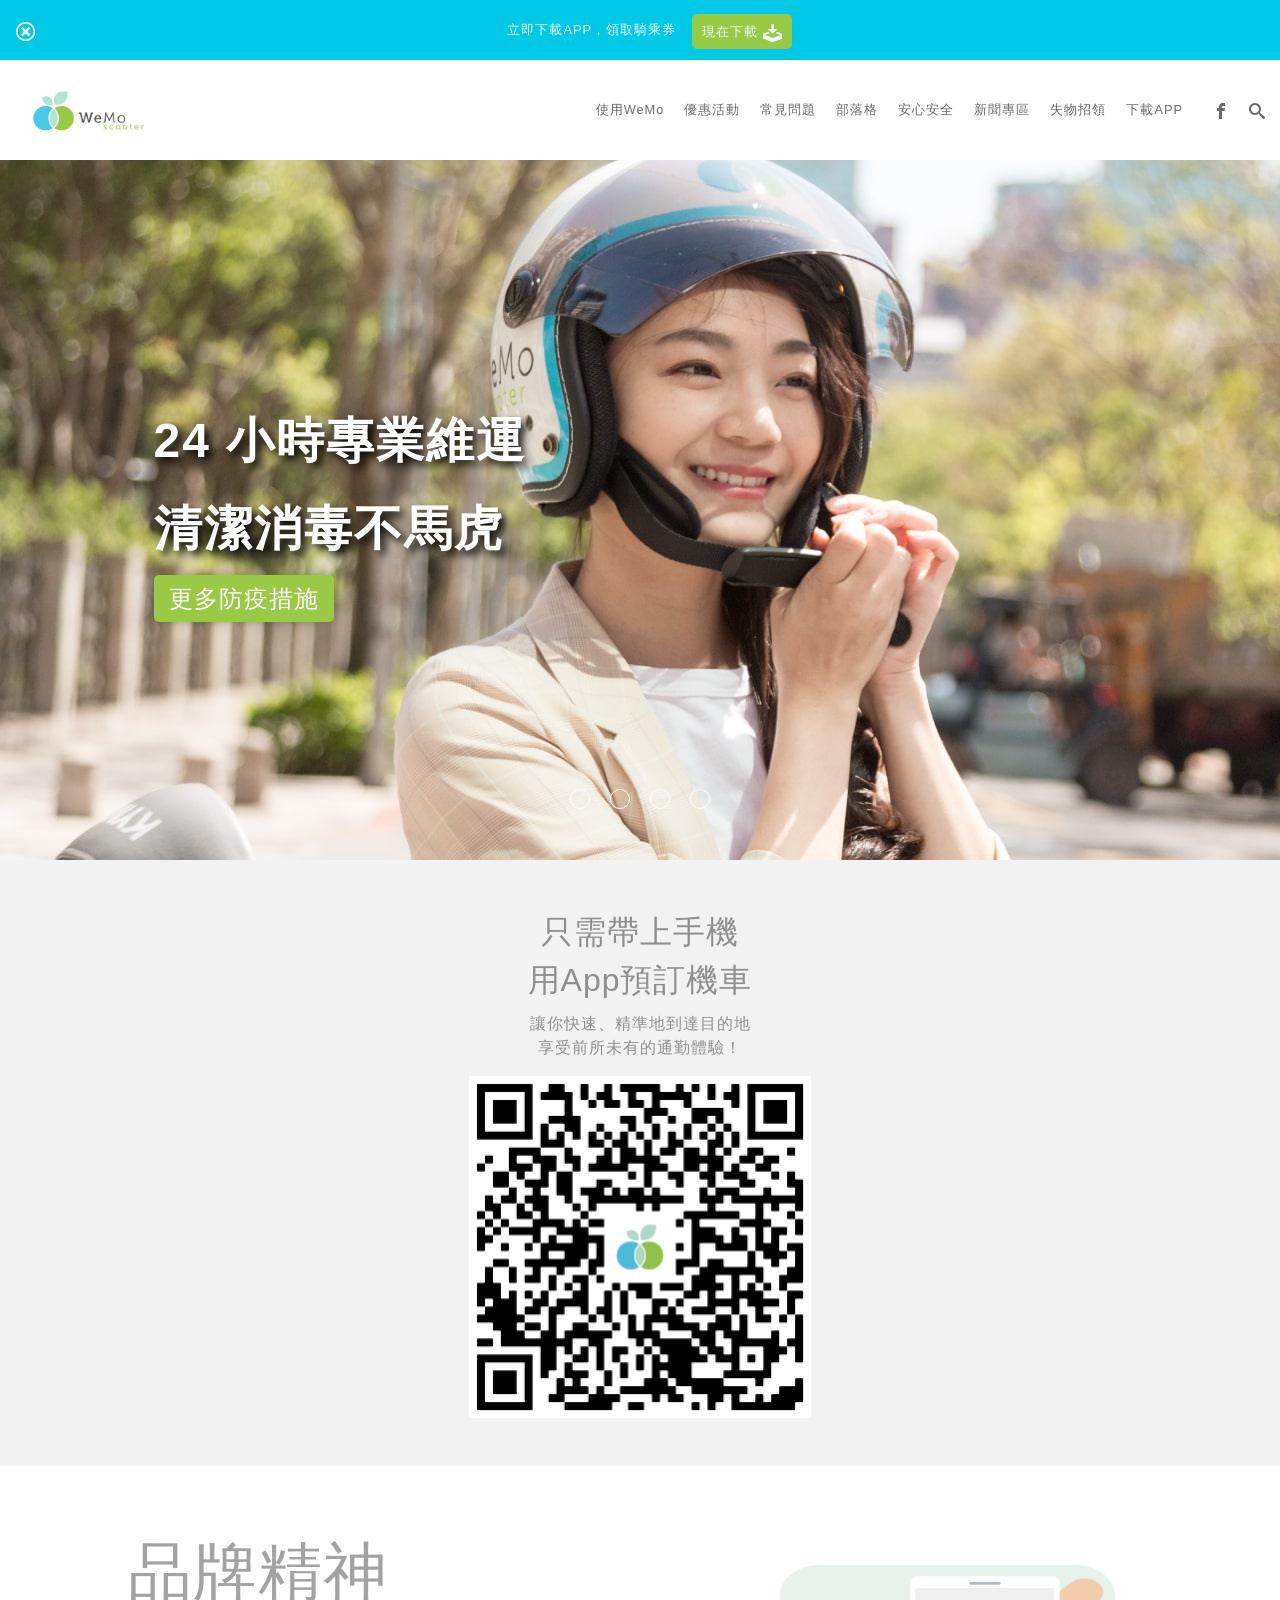
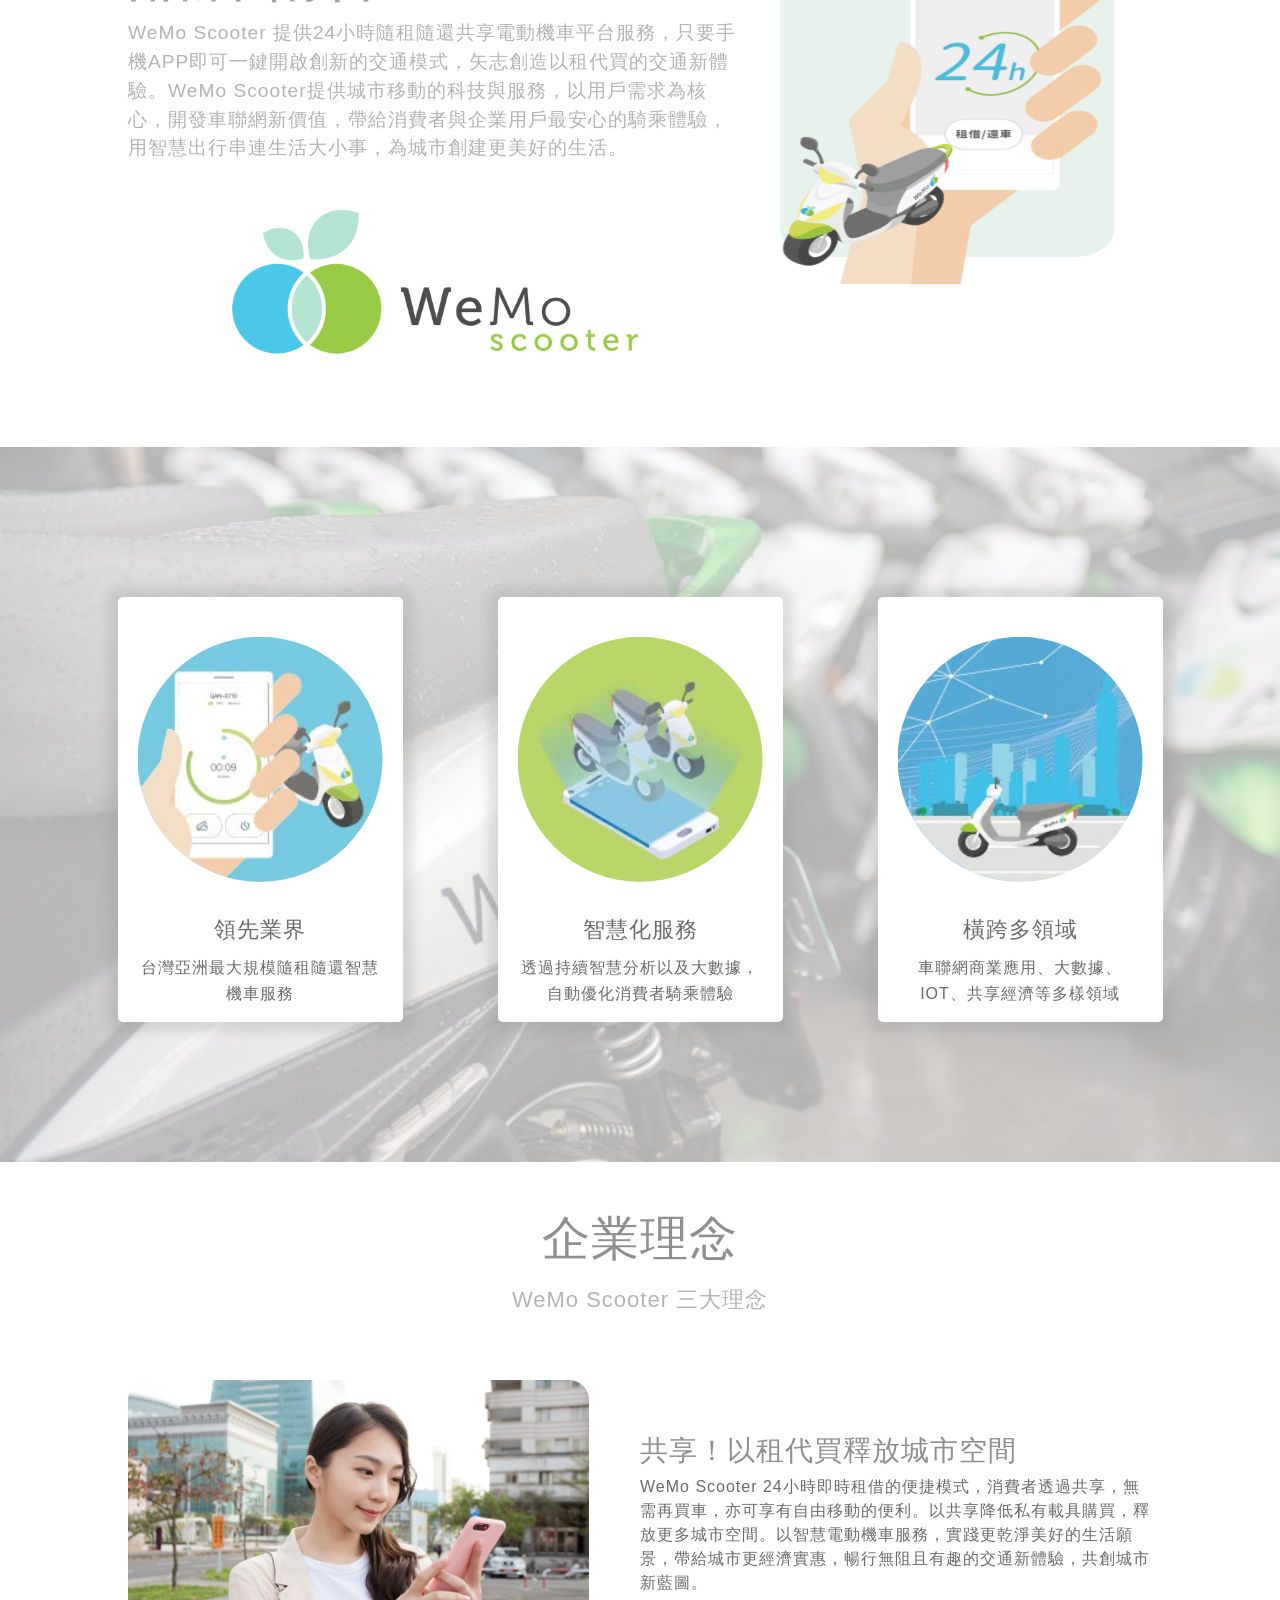
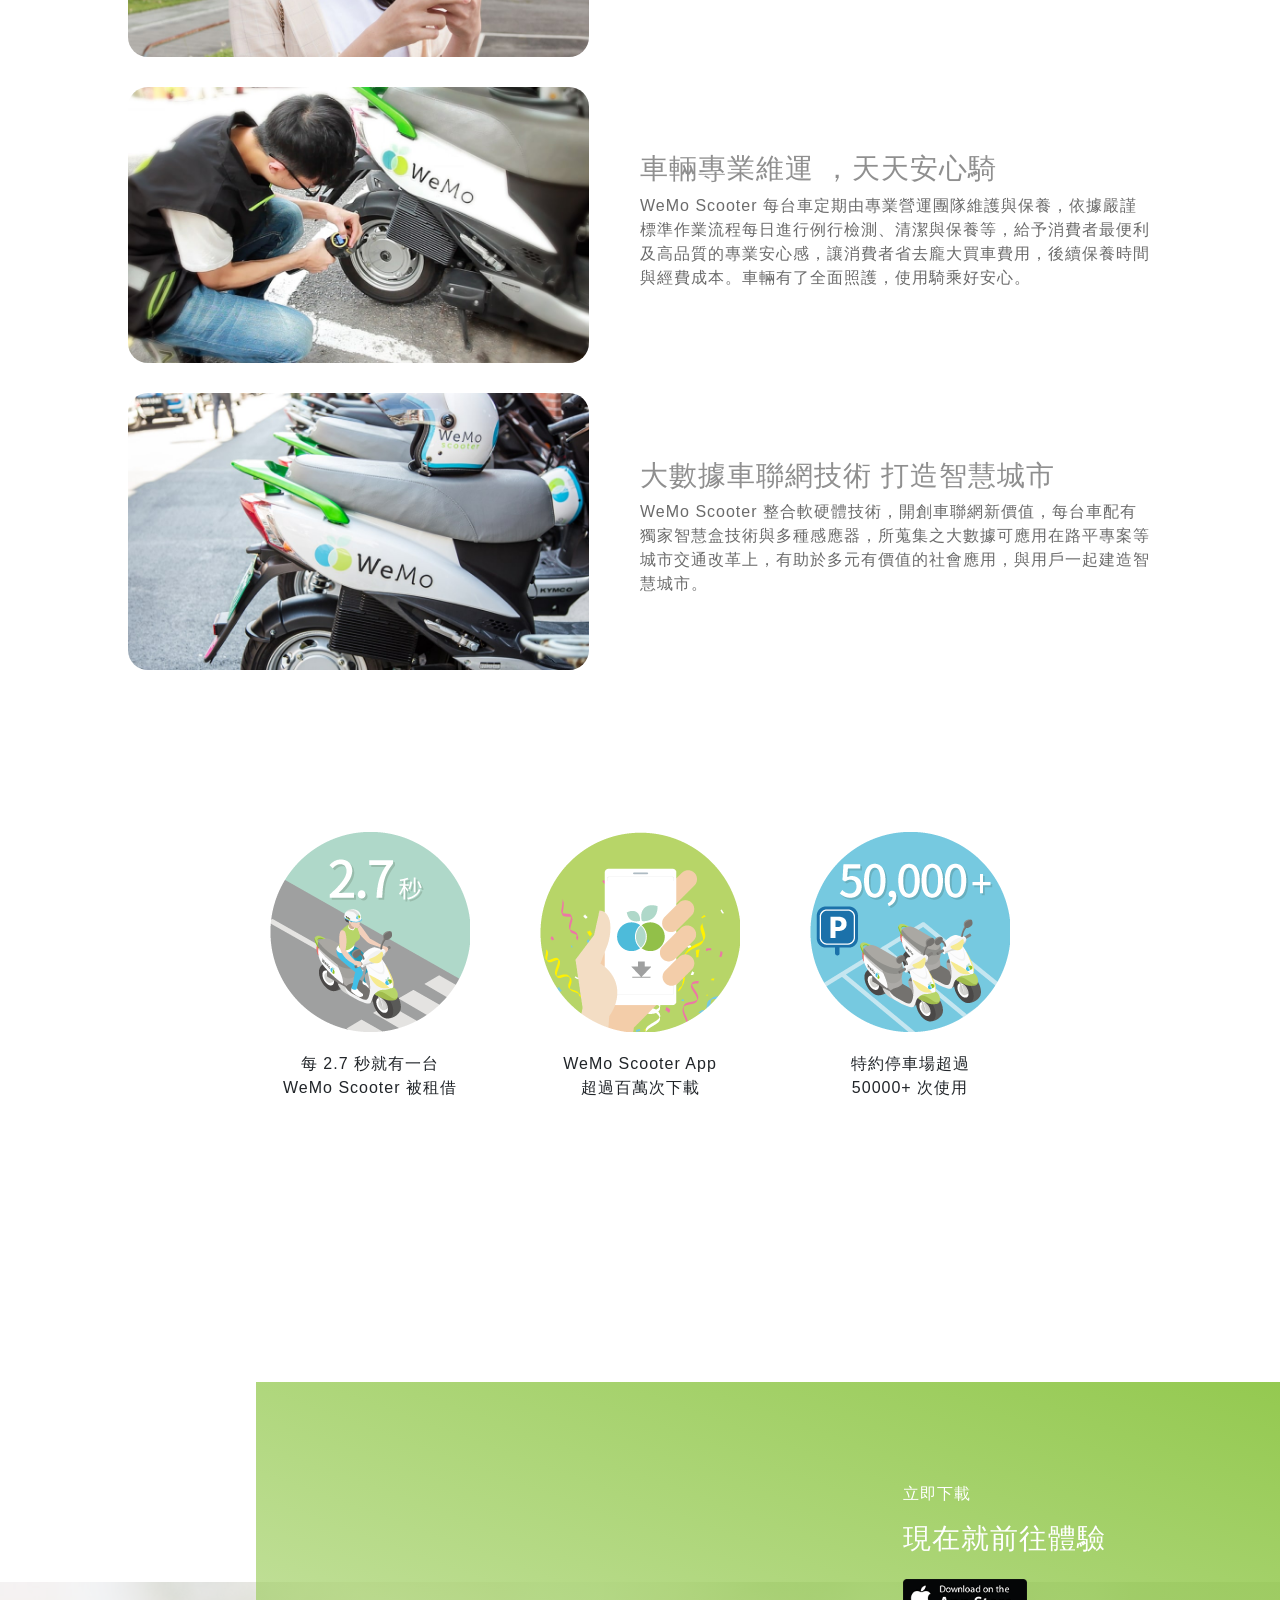
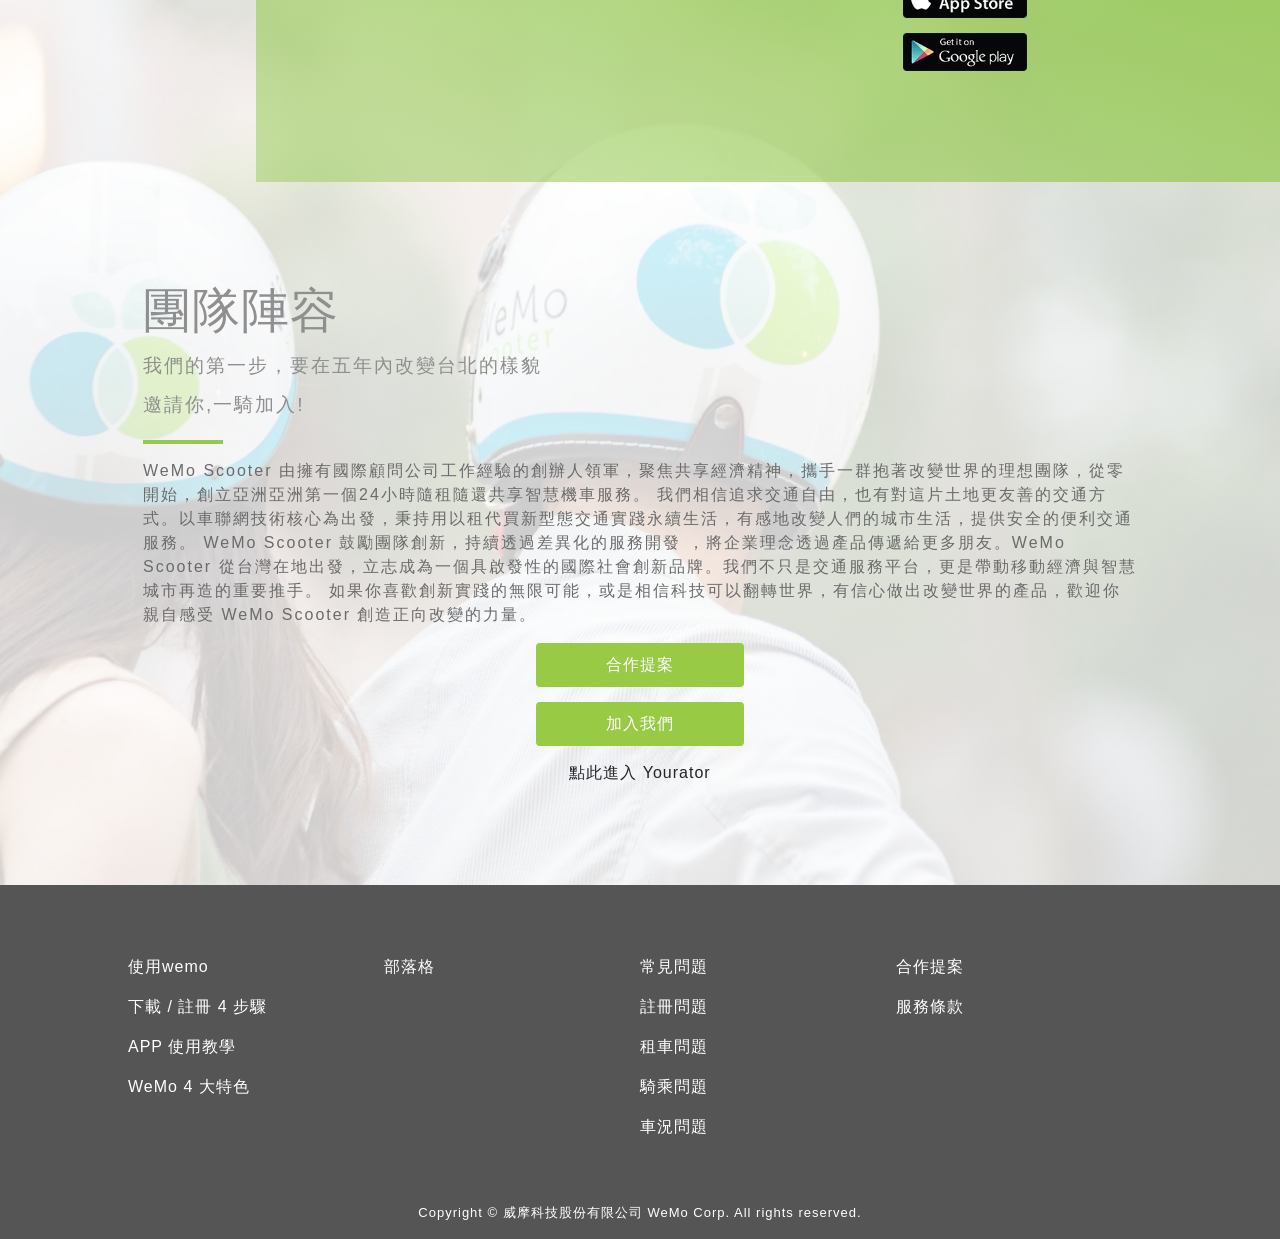
<file: index.html>
<!DOCTYPE html>
<html lang="en">
<head>
    <meta charset="UTF-8">
    <meta http-equiv="X-UA-Compatible" content="IE=edge">
    <meta name="viewport" content="width=device-width, initial-scale=1.0, minimum-scale-1.0, maximum-scale-1.0, user-scalable=no">
    <title>WeMo-demo</title>
    <link rel="stylesheet" href="./bootstrap/css/bootstrap.css">
    <link rel="stylesheet" href="./wemo2-jq.css">
</head>
<body class="position-relative">
    <nav>
        <div class="downloadbar-bg p-3">
            <div class="downloadbar-container">
                <div class="d-row justify-content-between align-items-center">
                    <a href="#">
                        <svg version="1.1" xmlns="http://www.w3.org/2000/svg" width="32" height="32" viewBox="0 0 32 32">
                            <title>cancel-circle</title>
                            <path fill="f0f8ff" d="M16 0c-8.837 0-16 7.163-16 16s7.163 16 16 16 16-7.163 16-16-7.163-16-16-16zM16 29c-7.18 0-13-5.82-13-13s5.82-13 13-13 13 5.82 13 13-5.82 13-13 13z"></path>
                            <path fill="f0f8ff" d="M21 8l-5 5-5-5-3 3 5 5-5 5 3 3 5-5 5 5 3-3-5-5 5-5z"></path>
                            </svg>
                    </a>
                    <div class="coupon justify-content-center align-items-center">
                        <span>立即下載APP，領取騎乘券 </span>
                            <a href="">
                                <span class="rightnow ml-3">
                                    現在下載
                                    <svg version="1.1" xmlns="http://www.w3.org/2000/svg" width="32" height="32" viewBox="0 0 32 32">
                                        <title>download</title>
                                        <path d="M16 18l8-8h-6v-8h-4v8h-6zM23.273 14.727l-2.242 2.242 8.128 3.031-13.158 4.907-13.158-4.907 8.127-3.031-2.242-2.242-8.727 3.273v8l16 6 16-6v-8z"></path>
                                        </svg>
                                </span> 
                            </a>
                    </div>
                    <div></div>
                </div>
            </div>
        </div>
        <div class="navbar-container pt-3 pb-3 ">
            <div class="d-row justify-content-between align-items-center ">
                <div class="logo ">
                    <img src="./images/logo_橫-png.png" alt="">
                </div>
                <div class="nav-list" >
                    <ul class="list-unstyled d-flex justify-content-end align-items-center">
                        <li><a href="">使用WeMo</a></li>
                        <li><a href="">優惠活動</a></li>
                        <li><a href="">常見問題</a></li>
                        <li><a href="">部落格</a></li>
                        <li><a href="">安心安全</a></li>
                        <li><a href="">新聞專區</a></li>
                        <li><a href="">失物招領</a></li>
                        <li><a href="">下載APP</a></li>
                    </ul>
                </div>
                <div class="moreico d-flex align-content-center ">
                    <div class="svg-fb">
                        <svg version="1.1" xmlns="http://www.w3.org/2000/svg" width="32" height="32" viewBox="0 0 32 32" class="svg-w">
                            <title>facebook</title>
                            <path d="M19 6h5v-6h-5c-3.86 0-7 3.14-7 7v3h-4v6h4v16h6v-16h5l1-6h-6v-3c0-0.542 0.458-1 1-1z"></path>
                        </svg>
                    </div>
                    <div class="svg-search">
                        <svg version="1.1" xmlns="http://www.w3.org/2000/svg" width="32" height="32" viewBox="0 0 32 32" class="svg-w">
                            <title>search</title>
                            <path d="M31.008 27.231l-7.58-6.447c-0.784-0.705-1.622-1.029-2.299-0.998 1.789-2.096 2.87-4.815 2.87-7.787 0-6.627-5.373-12-12-12s-12 5.373-12 12 5.373 12 12 12c2.972 0 5.691-1.081 7.787-2.87-0.031 0.677 0.293 1.515 0.998 2.299l6.447 7.58c1.104 1.226 2.907 1.33 4.007 0.23s0.997-2.903-0.23-4.007zM12 20c-4.418 0-8-3.582-8-8s3.582-8 8-8 8 3.582 8 8-3.582 8-8 8z"></path>
                        </svg>
                    </div>
                    <div class="svg-menu">
                        <svg version="1.1" xmlns="http://www.w3.org/2000/svg" width="32" height="32" viewBox="0 0 32 32">
                            <title>menu</title>
                            <path fill="#4cbef3" d="M2 6h28v6h-28zM2 14h28v6h-28zM2 22h28v6h-28z"></path>
                        </svg>
                    </div>
                </div>
            </div>
        </div>
    </nav>
    <main class="">
        <div class="jumbotron-wrap">
            <div class="jumbotron-train">
                <ul class=" list-unstyled d-flex m-0 ">
                    <li>
                        <img src="./images/首頁輪播圖-防疫措施-jpg.jpeg" alt="">
                        <div class="jumbo-text1">
                            <p>24 小時專業維運</p>
                            <p>清潔消毒不馬虎</p>
                            <span>更多防疫措施</span>
                        </div>
                    </li>
                    <li>
                        <img src="./images/首頁輪播圖_安心安全-min-jpg.jpeg" alt="">
                        <div class="jumbo-text2 ">
                            <p>安心安全</p>
                            <p>24小時專業維護</p>
                            <span>瞭解更多</span>
                        </div>
                    </li>
                    <li>
                        <img src="./images/首頁輪播圖_新加入會員-min-jpg.jpeg" alt="">
                        <div class="jumbo-text3">
                            <p>新加入會員</p>
                            <p>享免費騎乘體驗</p>
                            <span>首月免費</span>
                        </div>
                    </li>
                    <li>
                        <img src="./images/首頁輪播圖_自由穿梭城市-min-jpg.jpeg" alt="">
                        <div class="jumbo-text4">
                            <p>自由穿梭城市</p>
                            <p>享受全新的移動體驗</p>
                            <span>更多優惠</span>
                        </div>
                    </li>
                </ul>
            </div>
            <ul class="jumbo-select list-unstyled d-flex">
                <li class="img1"></li>
                <li class="img2"></li>
                <li class="img3"></li>
                <li class="img4"></li>
            </ul>
        </div> 
        <div class="app-store pt-5 pb-5">
            <div class="container">
                <div class="row justify-content-center flex-column align-content-center">
                    <div class="app-text">
                        <h3>只需帶上手機<br>用App預訂機車</h3>
                        <p>讓你快速、精準地到達目的地<br>享受前所未有的通勤體驗！</p>
                    </div>
                    <div class="QR-code">
                        <img src="/images/Website_HomePage-png (1).png" alt="">
                    </div>
                    <div class="app-img">
                        <div class="ios-img">
                            <img src="./images/appStoreBadge-png (1).png" alt="">
                        </div>
                        <div class="aos-img">
                            <img src="./images/playbadge-png (1).png" alt="">
                        </div>
                    </div>

                </div>
            </div>
        </div>
        <div class="container-80">
            <div class="row pt-5 pb-5 justify-content-between" >
                <div class="spirit-left m-auto">
                    <h2>品牌精神</h2>
                    <p>WeMo Scooter 提供24小時隨租隨還共享電動機車平台服務，只要手機APP即可一鍵開啟創新的交通模式，矢志創造以租代買的交通新體驗。WeMo Scooter提供城市移動的科技與服務，以用戶需求為核心，開發車聯網新價值，帶給消費者與企業用戶最安心的騎乘體驗，用智慧出行串連生活大小事，為城市創建更美好的生活。</p>
                    <div class="spirit-img">
                        <img src="./images/logo_橫-png.png" alt="">
                    </div>
                </div>
                <div class="spirit-right pt-4">
                    <img src="./images/品牌精神圖大.png" alt="">
                </div>
            </div>
        </div>
        <div class="skill-bg">
            <div class="skill-bgc">
            <div class="container">
                <div class="row">
                    <div class="skill-container">
                        <div class="skill-card ">
                            <img src="./images/領先.png" alt="">
                            <h4>領先業界</h4>
                            <p >台灣亞洲最大規模隨租隨還智慧機車服務</p>
                        </div>
                        <div class="skill-card ">
                            <img src="./images/智慧化.png" alt="">
                            <h4>智慧化服務</h4>
                            <p >透過持續智慧分析以及大數據，自動優化消費者騎乘體驗</p>
                        </div>
                        <div class="skill-card "> 
                            <img src="./images/橫跨.png" alt="">
                            <h4>橫跨多領域</h4>
                            <p>車聯網商業應用、大數據、IOT、共享經濟等多樣領域
                            </p>
                        </div>
                    </div>
                </div>
            </div>
            </div>
        </div>
        <div class="container-80 pt-5 pb-5">
            <div class="row flex-column  ">
                <div class="idea-text m-auto d-flex flex-column ">
                    <h5 class="mb-3">企業理念</h5>
                    <p class="mb-3">WeMo Scooter 三大理念</p>
                </div>
                <div class="idea-card-container mt-5">
                    <div class="idea-card ">
                        <img src="./images/企業理念＿以租代買-min-1.jpeg" alt="">
                        <div class="card-text">
                            <h6 class="mt-2 mb-2">共享！以租代買釋放城市空間</h6>
                            <p>WeMo Scooter 24小時即時租借的便捷模式，消費者透過共享，無需再買車，亦可享有自由移動的便利。以共享降低私有載具購買，釋放更多城市空間。以智慧電動機車服務，實踐更乾淨美好的生活願景，帶給城市更經濟實惠，暢行無阻且有趣的交通新體驗，共創城市新藍圖。</p>
                        </div>
                    </div>
                    <div class="idea-card">
                        <img src="./images/企業理念＿安心安全-min-1.jpeg" alt="">
                        <div class="card-text">
                            <h6 class="mt-2 mb-2">車輛專業維運 ，天天安心騎</h6>
                            <p>WeMo Scooter 每台車定期由專業營運團隊維護與保養，依據嚴謹標準作業流程每日進行例行檢測、清潔與保養等，給予消費者最便利及高品質的專業安心感，讓消費者省去龐大買車費用，後續保養時間與經費成本。車輛有了全面照護，使用騎乘好安心。</p>
                        </div>
                    </div>
                    <div class="idea-card">
                        <img src="./images/企業理念＿綠色交通-min-1.jpeg" alt="">
                        <div class="card-text">
                            <h6 class="mt-2 mb-2">大數據車聯網技術 打造智慧城市</h6>
                            <p>WeMo Scooter 整合軟硬體技術，開創車聯網新價值，每台車配有獨家智慧盒技術與多種感應器，所蒐集之大數據可應用在路平專案等城市交通改革上，有助於多元有價值的社會應用，與用戶一起建造智慧城市。</p>
                        </div>
                    </div>
                </div>
            </div>
        </div>
        <div class="container-80 mt-5 overpush ">
            <div class="row">
                <div class="popular d-flex ">
                    <div class="popular-card mt-3 mb-3">
                        <img src="./images/租借2.7-1.png" alt="">
                        <p>每 2.7 秒就有一台<br>WeMo Scooter 被租借</p>
                    </div>
                    <div class="popular-card mt-3 mb-3">
                        <img src="./images/百萬下載-1.png" alt="">
                        <p>WeMo Scooter App<br>超過百萬次下載</p>
                    </div>
                    <div class="popular-card mt-3 mb-3">
                        <img src="./images/停車場50000.png" alt="">
                        <p>特約停車場超過<br>50000+ 次使用</p>
                    </div>
                </div>
            </div>
        </div>
        <div class="video-con">
            <div class="video-bg">
                <iframe class="" title="2 秒啟動智慧 GO！24 小時隨租隨還共享機車是你的交通新選擇！｜想去哪隨時出發" src="https://www.youtube.com/embed/GDm12J_RPqA?feature=oembed&amp;rel=0" frameborder="0" allow="accelerometer; autoplay; clipboard-write; encrypted-media; gyroscope; picture-in-picture" allowfullscreen="" name="fitvid0"></iframe>
                <div class="video-text">
                    <p class="">立即下載</p> 
                    <h6 class="">現在就前往體驗</h6>
                    <div class="videodownload-img pt-3">
                        <img src="./images/appStoreBadge-png (1).png" alt="">
                        
                        <img src="./images/play_btn-png (1).png" alt="">
                    </div>
                </div>
            </div>
        </div>
        <div class="team-bg">
            <div class="team-bgc">
                <div class="container-80">
                    <div class="team-area m-auto">
                        <h5>團隊陣容</h5>
                        <p class="second">
                            我們的第一步，要在五年內改變台北的樣貌
                            <br>
                            邀請你,一騎加入!
                        </p>
                        <div class="green-line"></div>
                        <p>WeMo Scooter 由擁有國際顧問公司工作經驗的創辦人領軍，聚焦共享經濟精神，攜手一群抱著改變世界的理想團隊，從零開始，創立亞洲亞洲第一個24小時隨租隨還共享智慧機車服務。  我們相信追求交通自由，也有對這片土地更友善的交通方式。以車聯網技術核心為出發，秉持用以租代買新型態交通實踐永續生活，有感地改變人們的城市生活，提供安全的便利交通服務。  WeMo Scooter 鼓勵團隊創新，持續透過差異化的服務開發 ，將企業理念透過產品傳遞給更多朋友。WeMo Scooter 從台灣在地出發，立志成為一個具啟發性的國際社會創新品牌。我們不只是交通服務平台，更是帶動移動經濟與智慧城市再造的重要推手。  如果你喜歡創新實踐的無限可能，或是相信科技可以翻轉世界，有信心做出改變世界的產品，歡迎你親自感受 WeMo Scooter 創造正向改變的力量。</p>
                    </div>
                    <div class="btns d-flex flex-column justify-content-center ">
                        <button type="button" class="btn btn-success">合作提案</button> 
                        <button type="button" class="btn btn-success">加入我們</button>    
                        <span>點此進入 Yourator</span>  
                    </div>
                </div>
            </div>
        </div>
    </main>
    <footer>
        <div class="footer-bg">
            <div class="container-80">
                <div class="row flex-column">
                    <div class="footer-list d-flex justify-content-around flex-wrap h-auto ">
                        <div class="use mycol-6  order-0 flex-grow-1" >
                            <p><a href="">使用wemo</a></p>
                            <p><a href="">下載 / 註冊 4 步驟</a></p>
                            <p><a href="">APP 使用教學</a></p>
                            <p><a href="">WeMo 4 大特色</a></p>
                        </div>
                        <div class="blog mycol-6  order-2">
                            <p><a href="">部落格</a></p>
                        </div>
                        <div class="prob mycol-6  order-1 flex-grow-1">
                            <p><a href="">常見問題</a></p>
                            <p><a href="">註冊問題</a></p>
                            <p><a href="">租車問題</a></p>
                            <p><a href="">騎乘問題</a></p>
                            <p><a href="">車況問題</a></p>
                        </div>
                        <div class="case mycol-6  order-3">
                            <p><a href="">合作提案</a></p>
                            <p><a href="">服務條款</a></p>
                        </div>
                    </div>
                    <div class="ccright pt-3">
                        <p>Copyright © 威摩科技股份有限公司 WeMo Corp. All rights reserved.</p>
                    </div>
                </div>
            </div>
        </div>
    </footer>
    <div class="top-icowrap top-ico-none">
        <a href="">
            <div class="top-ico">
                <svg version="1.1" xmlns="http://www.w3.org/2000/svg" width="32" height="32" viewBox="0 0 32 32">
                    <title>arrow-up2</title>
                    <path d="M27.414 12.586l-10-10c-0.781-0.781-2.047-0.781-2.828 0l-10 10c-0.781 0.781-0.781 2.047 0 2.828s2.047 0.781 2.828 0l6.586-6.586v19.172c0 1.105 0.895 2 2 2s2-0.895 2-2v-19.172l6.586 6.586c0.39 0.39 0.902 0.586 1.414 0.586s1.024-0.195 1.414-0.586c0.781-0.781 0.781-2.047 0-2.828z"></path>
                </svg>
            </div>
        </a>
    </div>
<!-- to top -->

    <script src="./js/jquery-3.6.0.js"></script>
    <script src="./bootstrap/js/bootstrap.bundle.js"></script>
    
    <script>
        $(".jumbo-select li").mouseenter(function(){
            console.log($(this));
            $(this).css('background','#fff');
            console.log($(this).siblings()) 
            $(this).siblings().css('background','#ffffff00')
        })

        const x = $('.app-store').offset().top;
        // console.log(x);
        // console.log($(window).height());
        // console.log($(window).scroll());

        $(window).scroll(function(){

            if ($(window).scrollTop() > x ) {
                    $('.top-icowrap').removeClass('top-ico-none')
                    $('.top-icowrap').addClass('top-ico-block')
            } else {
                    $('.top-icowrap').removeClass('top-ico-block')
                    $('.top-icowrap').addClass('top-ico-none')
            }
        })
        $(window).scroll(function () {

        if ( $(window).scrollTop() >= x) {
            $('nav').addClass('fixed')

        }
        else
            $('nav').removeClass('fixed')
        })
        // 
        $('.jumbo-select li').mouseenter(function(){
            console.log('hi',$(this).index());

            $('.jumbotron-train').css('transform','translateX('+ $(this).index() * -25 +'%)');
        })
        $(document).ready(function(){
            // console.log('hello');
            let page = 0;
            if (page >= 5) {
                page = 0;
            }
            $('.train').css('transform','translateX('+ page * -25 +'%)');
        })

    </script>
</body>
</html>
</file>
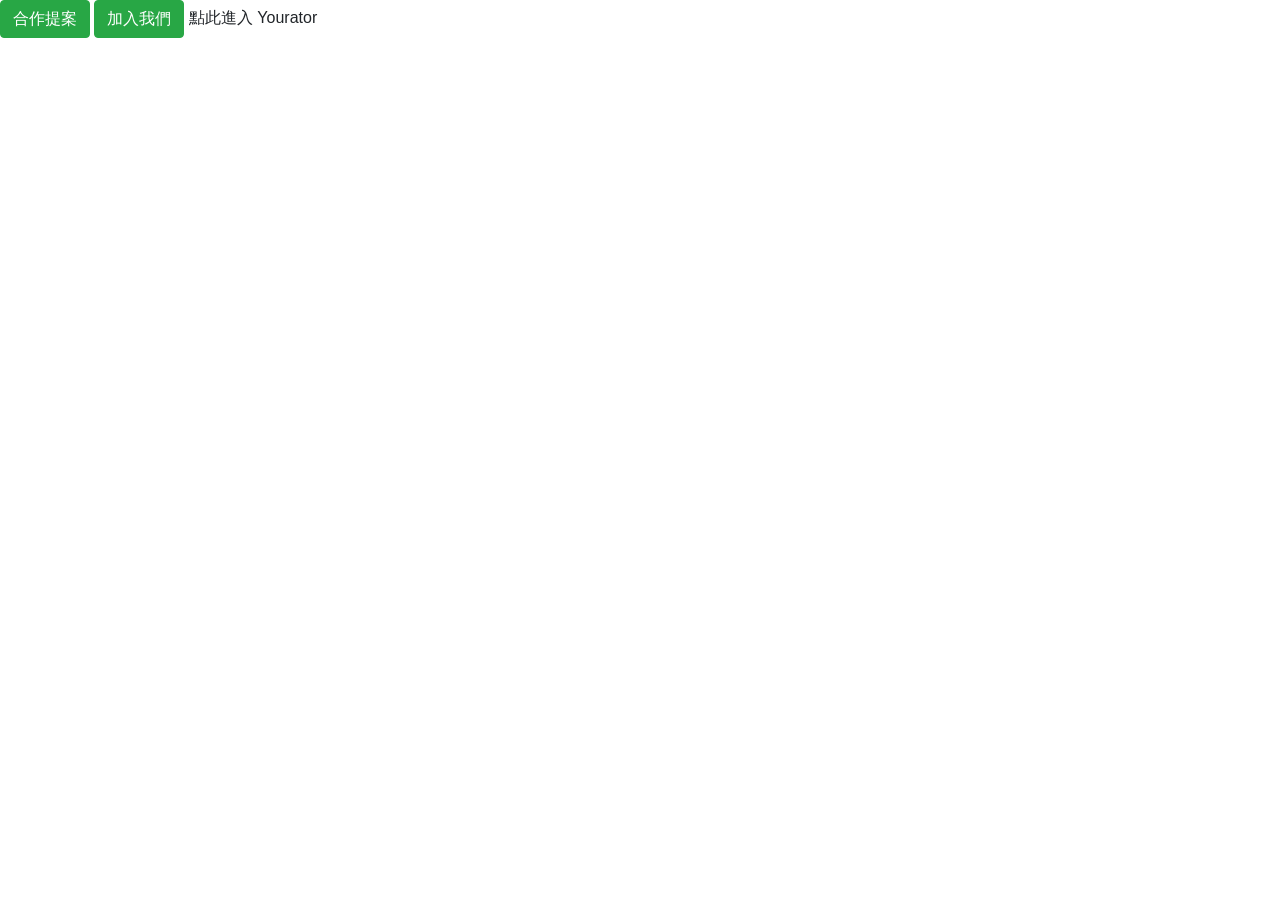
<file: test.html>
<!DOCTYPE html>
<html lang="en">
<head>
    <meta charset="UTF-8">
    <meta http-equiv="X-UA-Compatible" content="IE=edge">
    <meta name="viewport" content="width=device-width, initial-scale=1.0">
    <title>Document</title>
    <link rel="stylesheet" href="https://stackpath.bootstrapcdn.com/bootstrap/4.2.1/css/bootstrap.min.css" integrity="sha384-GJzZqFGwb1QTTN6wy59ffF1BuGJpLSa9DkKMp0DgiMDm4iYMj70gZWKYbI706tWS" crossorigin="anonymous">
</head>
<body>
    <button type="button" class="btn btn-success">合作提案</button> 
    <button type="button" class="btn btn-success">加入我們</button>    
    <span>點此進入 Yourator</span>  



    <script src="https://code.jquery.com/jquery-3.3.1.slim.min.js" integrity="sha384-q8i/X+965DzO0rT7abK41JStQIAqVgRVzpbzo5smXKp4YfRvH+8abtTE1Pi6jizo" crossorigin="anonymous"></script>
    <script src="https://cdnjs.cloudflare.com/ajax/libs/popper.js/1.14.6/umd/popper.min.js" integrity="sha384-wHAiFfRlMFy6i5SRaxvfOCifBUQy1xHdJ/yoi7FRNXMRBu5WHdZYu1hA6ZOblgut" crossorigin="anonymous"></script>
    <script src="https://stackpath.bootstrapcdn.com/bootstrap/4.2.1/js/bootstrap.min.js" integrity="sha384-B0UglyR+jN6CkvvICOB2joaf5I4l3gm9GU6Hc1og6Ls7i6U/mkkaduKaBhlAXv9k" crossorigin="anonymous"></script>
</body>
</html>
</file>
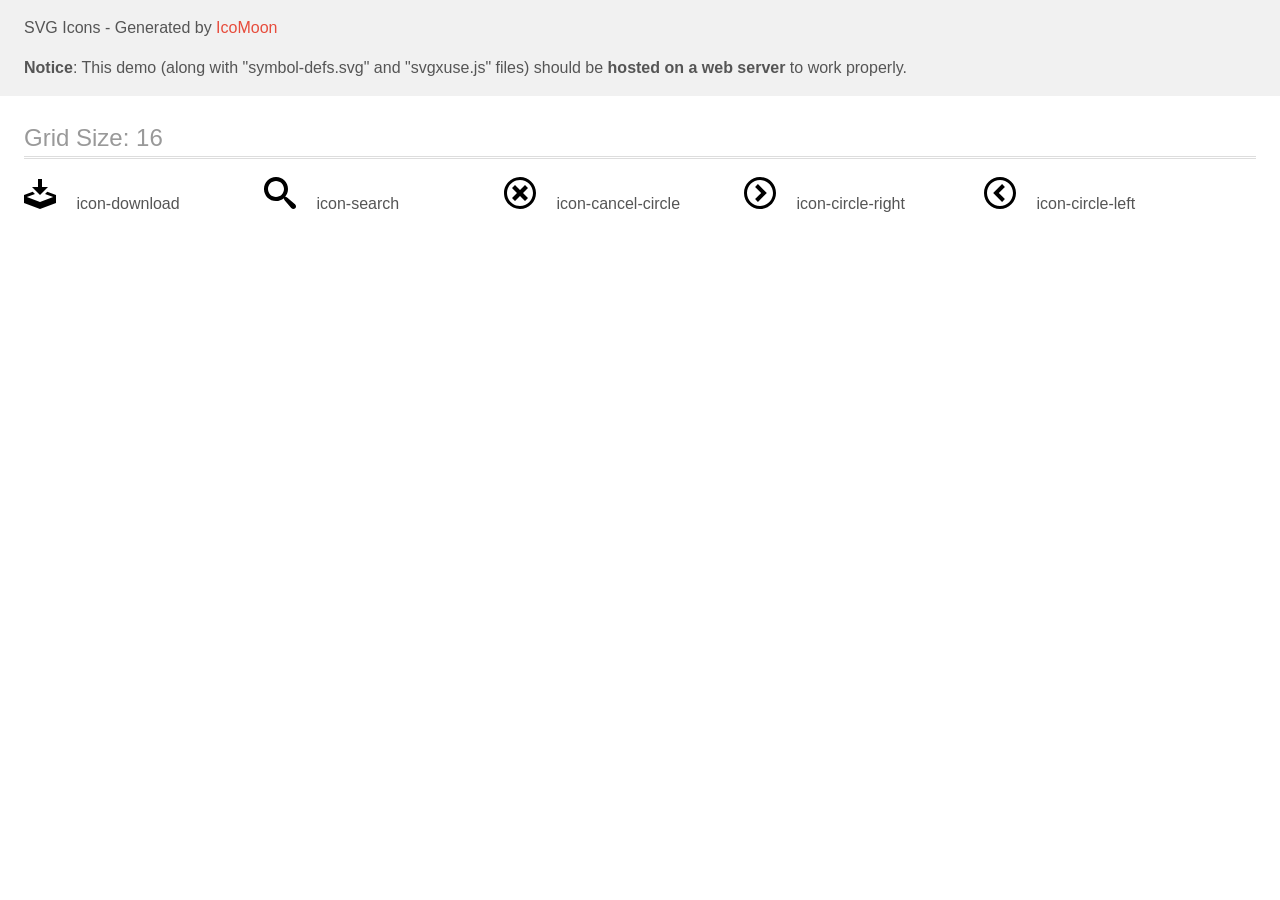
<file: images/icomoon/demo-external-svg.html>
<!doctype html>
<html>
<head>
    <title>IcoMoon - SVG Icons</title>
    <meta charset="utf-8">
    <meta name="viewport" content="width=device-width, initial-scale=1">
    <link rel="stylesheet" href="demo-files/demo.css">
    <link rel="stylesheet" href="style.css">
</head>
<body>
<header class="bgc1 clearfix">
<div class="mhl">
    <p>SVG Icons - Generated by <a href="https://icomoon.io/app">IcoMoon</a></p><p><strong>Notice</strong>: This demo (along with "symbol-defs.svg" and "svgxuse.js" files) should be <b>hosted on a web server</b> to work properly.</p>
</div>
</header>
    <div class="clearfix mhl ptl">
        <h1 class="mvm mtn fgc1">Grid Size: 16</h1>
        <div class="glyph fs1">
            <div class="clearfix pbs">
                <svg class="icon icon-download"><use xlink:href="symbol-defs.svg#icon-download"></use></svg><span class="name"> icon-download</span>
            </div>
        </div>
        <div class="glyph fs1">
            <div class="clearfix pbs">
                <svg class="icon icon-search"><use xlink:href="symbol-defs.svg#icon-search"></use></svg><span class="name"> icon-search</span>
            </div>
        </div>
        <div class="glyph fs1">
            <div class="clearfix pbs">
                <svg class="icon icon-cancel-circle"><use xlink:href="symbol-defs.svg#icon-cancel-circle"></use></svg><span class="name"> icon-cancel-circle</span>
            </div>
        </div>
        <div class="glyph fs1">
            <div class="clearfix pbs">
                <svg class="icon icon-circle-right"><use xlink:href="symbol-defs.svg#icon-circle-right"></use></svg><span class="name"> icon-circle-right</span>
            </div>
        </div>
        <div class="glyph fs1">
            <div class="clearfix pbs">
                <svg class="icon icon-circle-left"><use xlink:href="symbol-defs.svg#icon-circle-left"></use></svg><span class="name"> icon-circle-left</span>
            </div>
        </div>
  </div>
<script defer src="svgxuse.js"></script>
</body>
</html>
</file>
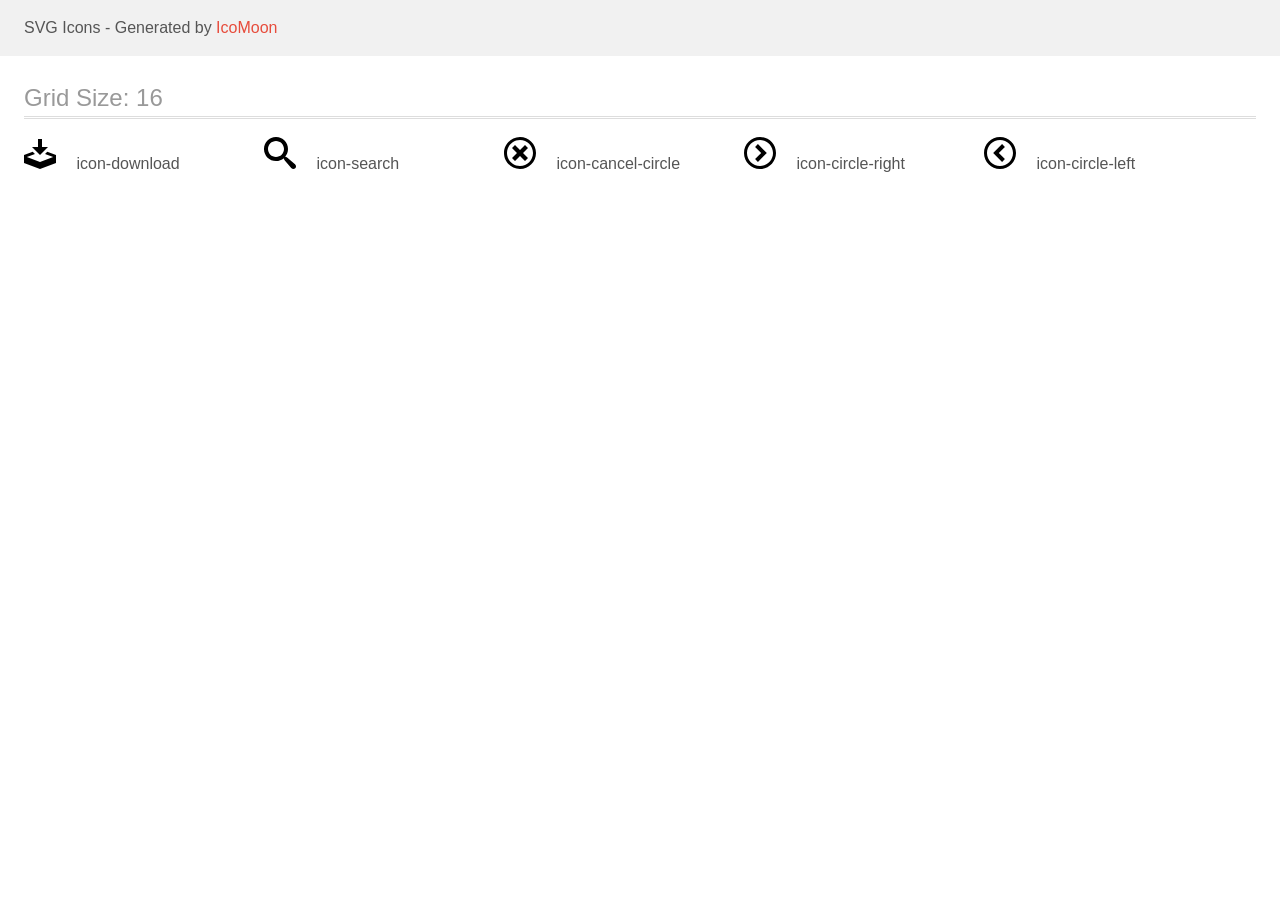
<file: images/icomoon/demo.html>
<!doctype html>
<html>
<head>
    <title>IcoMoon - SVG Icons</title>
    <meta charset="utf-8">
    <meta name="viewport" content="width=device-width, initial-scale=1">
    <link rel="stylesheet" href="demo-files/demo.css">
    <link rel="stylesheet" href="style.css">
</head>
<body>
<svg aria-hidden="true" style="position: absolute; width: 0; height: 0; overflow: hidden;" version="1.1" xmlns="http://www.w3.org/2000/svg" xmlns:xlink="http://www.w3.org/1999/xlink">
<defs>
<symbol id="icon-download" viewBox="0 0 32 32">
<path d="M16 18l8-8h-6v-8h-4v8h-6zM23.273 14.727l-2.242 2.242 8.128 3.031-13.158 4.907-13.158-4.907 8.127-3.031-2.242-2.242-8.727 3.273v8l16 6 16-6v-8z"></path>
</symbol>
<symbol id="icon-search" viewBox="0 0 32 32">
<path d="M31.008 27.231l-7.58-6.447c-0.784-0.705-1.622-1.029-2.299-0.998 1.789-2.096 2.87-4.815 2.87-7.787 0-6.627-5.373-12-12-12s-12 5.373-12 12 5.373 12 12 12c2.972 0 5.691-1.081 7.787-2.87-0.031 0.677 0.293 1.515 0.998 2.299l6.447 7.58c1.104 1.226 2.907 1.33 4.007 0.23s0.997-2.903-0.23-4.007zM12 20c-4.418 0-8-3.582-8-8s3.582-8 8-8 8 3.582 8 8-3.582 8-8 8z"></path>
</symbol>
<symbol id="icon-cancel-circle" viewBox="0 0 32 32">
<path d="M16 0c-8.837 0-16 7.163-16 16s7.163 16 16 16 16-7.163 16-16-7.163-16-16-16zM16 29c-7.18 0-13-5.82-13-13s5.82-13 13-13 13 5.82 13 13-5.82 13-13 13z"></path>
<path d="M21 8l-5 5-5-5-3 3 5 5-5 5 3 3 5-5 5 5 3-3-5-5 5-5z"></path>
</symbol>
<symbol id="icon-circle-right" viewBox="0 0 32 32">
<path d="M16 0c-8.837 0-16 7.163-16 16s7.163 16 16 16 16-7.163 16-16-7.163-16-16-16zM16 29c-7.18 0-13-5.82-13-13s5.82-13 13-13 13 5.82 13 13-5.82 13-13 13z"></path>
<path d="M11.086 22.086l2.829 2.829 8.914-8.914-8.914-8.914-2.828 2.828 6.086 6.086z"></path>
</symbol>
<symbol id="icon-circle-left" viewBox="0 0 32 32">
<path d="M16 32c8.837 0 16-7.163 16-16s-7.163-16-16-16-16 7.163-16 16 7.163 16 16 16zM16 3c7.18 0 13 5.82 13 13s-5.82 13-13 13-13-5.82-13-13 5.82-13 13-13z"></path>
<path d="M20.914 9.914l-2.829-2.829-8.914 8.914 8.914 8.914 2.828-2.828-6.086-6.086z"></path>
</symbol>
</defs>
</svg>

<header class="bgc1 clearfix">
<div class="mhl">
    <p>SVG Icons - Generated by <a href="https://icomoon.io/app">IcoMoon</a></p>
</div>
</header>
    <div class="clearfix mhl ptl">
        <h1 class="mvm mtn fgc1">Grid Size: 16</h1>
        <div class="glyph fs1">
            <div class="clearfix pbs">
                <svg class="icon icon-download"><use xlink:href="#icon-download"></use></svg><span class="name"> icon-download</span>
            </div>
        </div>
        <div class="glyph fs1">
            <div class="clearfix pbs">
                <svg class="icon icon-search"><use xlink:href="#icon-search"></use></svg><span class="name"> icon-search</span>
            </div>
        </div>
        <div class="glyph fs1">
            <div class="clearfix pbs">
                <svg class="icon icon-cancel-circle"><use xlink:href="#icon-cancel-circle"></use></svg><span class="name"> icon-cancel-circle</span>
            </div>
        </div>
        <div class="glyph fs1">
            <div class="clearfix pbs">
                <svg class="icon icon-circle-right"><use xlink:href="#icon-circle-right"></use></svg><span class="name"> icon-circle-right</span>
            </div>
        </div>
        <div class="glyph fs1">
            <div class="clearfix pbs">
                <svg class="icon icon-circle-left"><use xlink:href="#icon-circle-left"></use></svg><span class="name"> icon-circle-left</span>
            </div>
        </div>
  </div>
<script defer src="svgxuse.js"></script>
</body>
</html>
</file>
<file: wemo2-jq.css>
* {
    letter-spacing: 1px;
    line-height: 1.5;
}
.container-80 {
    width: 80%;
    max-width: 1080px;
    padding-right: 15px;
    padding-left: 15px;
    margin-right: auto;
    margin-left: auto;
}
h2 {
    color: #a3A3a3;
    font-size: 2.5rem;

}
h3 {
    color: #8f8f8f ;
    font-size: 2rem;
}
h4 {
    font-size: 22px;
    color: #6b6b6b;
}
h5 {
    font-size: 2rem;
}
h6 {
    font-size: 1.3rem;
    color: #8f8f8f;
}
.mycol-6 {
    width: 50%;
}
a , a:visited ,a:active ,a:hover  {
    text-decoration: none;
    color:#6b6b6b;
}
.test-border {
    border: 1px solid green;
}
nav {
    width: 100%;
    position: fixed ;
    top:0;
    z-index: 99;
}
.container-height {
    height: 100%;
}
.row-height {
    height: 100%;
}
.downloadbar-bg {
    background-color: #00c9e7;
    color: #f0f8ff;
    height: 60px;
}
.downloadbar-bg span {
    color: #f0f8ff;
}
.downloadbar-bg svg {
    fill: #f0f8ff;
    width: 1.2rem;
    height: 1.2rem;
}
.downloadbar-container {
    height: 100%;
}
.d-row {
    width: 100%;
    height: 100%;
    display: flex;
    font-size: 1.1rem;
    font-weight: 500;
}
.coupon {
    display: flex;
}
.coupon span {
    font-size: .8rem ;
}
.rightnow {
    padding: 10px 10px;
    background-color:  #99ca45;
    border-radius: 5px;
}
.navbar-container {
    background-color: #fff;
    height: 100px;
    padding: 0 15px;
}
.logo {
    padding-left: 15px;
    height: 80%;
}
.logo img{
    height: 100%;
}
.nav-list {
    width: 100%;
    height: 100%;
    /* font-size: 14px; */
    display: none;
}
.nav-list ul {
    height: 100%;
}
.nav-list ul li {
    color:#6b6b6b;
    margin: 0 10px;
    font-size: .8rem;
}
.nav-list ul li a:hover {
    color: #94C950;
}
.svg-fb{
    /* border: 1px solid green; */
    display: none;
}
.moreico svg {
    /* margin-top: 10px; */
    margin-left: 20px;
    width: 1rem;
    height: 1rem;
}
.svg-w {
    font-size: 0.8rem;
    fill:#6b6b6b;
}

.jumbotron-wrap {
    margin-top: 160px;
    width: 100%;
    height: 450px;
    position: relative;
    overflow: hidden;
    /* border: 1px solid red; */
}
.jumbotron-train {
    width: 400%;    
    height: 100%;
    transform: translateX(0%);
    
}
.jumbotron-train ul {
    width: 100%;
    height: 100%;
    /* border: 1px solid red; */
    /* position: relative; */
}
.jumbotron-train ul li {
    width: 100%;
    height: 100%;
    /* border: 1px solid red; */
}
.jumbotron-train img {
    width: 100%;
    height: 100%;
    object-fit:cover;
    background-size: cover;
    background-position: center center;
    /* border: 1px solid red; */
}
.jumbo-text1 {
    width: 25%;
    position:absolute;
    top:50%;
    /* border: 1px solid red; */
    text-align: center;
    /* display: none; */
}
.jumbo-text2 {
    width: 25%;
    position:absolute;
    top:50%;
    /* border: 1px solid red; */
    text-align: center;
    /* display: none; */
}
.jumbo-text3 {
    width: 25%;
    position:absolute;
    top:50%;
    /* border: 1px solid red; */
    text-align: center;
    /* display: none; */
}
.jumbo-text4 {
    width: 25%;
    position:absolute;
    top:50%;
    /* border: 1px solid red; */
    text-align: center;
    /* display: none; */
}
.jumbotron-train p {
    font-weight: 700;
    color: #ffffff;
    font-size: 1.2rem;
    letter-spacing: 2px;
    text-shadow: 5px 5px 8px rgb(0, 0, 0);
}
.jumbotron-train span {
    /* width: 70%; */
    margin: auto;
    background-color: #99ca45;
    box-shadow: 0 0 10px 0px rgba(0, 0, 0, 0.26);
    padding: 10px 15px;
    border-radius: 5px;
    font-size: 1rem;
    color: #fff;
}
.jumbo-select {
    justify-content: center;
    width: 100%;
    bottom: 5%;
    position: absolute;
}
.jumbo-select li {
    width: 5px;
    height: 5px;
    border: 1px solid #ffffff;
    border-radius: 50%;
    margin: 0 10px;
}

.app-store {
    background-color: #f2f2f2;
}
.app-text  {
    text-align: center; 
}
.app-text h3, .app-text p {
    line-height: 1.5;
} 
.app-text p {
    color: #8f8f8f;
}
.QR-code {
    width: 60%;
    text-align: center;
    display: none;
}
.QR-code img {
    width: 50%;
}
.app-img {
    /* border: 1px solid red; */
    width: 60%;
    text-align: center;
}
.app-img img {
    padding-top: 10px;
    width: 50%;
}

.spirit-left {
    width: 90%;
    /* padding: 100px 0; */
}
.spirit-left h2 {
    text-align: center;
}
.spirit-left p {
    font-size: 1rem;
    font-weight: 500;
    color: #b3b3b3;
}
.spirit-img {
    width: 100%;
}
.spirit-img img {
    width: 100%;
}
.spirit-right {
    text-align: right;
    width: 40%;
    display: none;
}
.spirit-right img {
    width: 100%;
    height: 75%;
}
.skill-bg {
    width: 100%;
    background-image: url(./images/背景-min.jpeg);
    background-position: center center;
    background-size: cover;
    background-repeat: no-repeat;

}
.skill-bgc {
    width: 100%;
    height: auto;
    background-color: rgba(255, 255, 255, 0.699);
}
.skill-container {
    padding: 100px 0 50px;
    /* width: 80%; */
    height: 100%;
    /* border: 1px solid red; */
    margin: auto;
    display: flex;
    flex-direction: column;
}
.skill-card {
    /* border: 1px solid red; */
    background-color: #fff;
    width: 80%;
    height: auto;
    text-align: center;
    padding: 40px 20px;
    margin: auto;
    border-radius: 5px;
    box-shadow: 0px 0px 10px 10px rgba(151, 151, 151, 0.267);
    color: #6b6b6b;
    margin-bottom: 40px;
    align-content: center;
}
/* .card-last {
    padding-bottom: -40px;
} */
.skill-card h4 ,.skill-card p {
    line-height: 1.6;
}
.skill-card img {
    margin: 0 auto 30px;
    width: 50%;
    clip-path: circle(50% at 50% 50%);
}

.idea-card-container {
    width: 100%;
    margin: auto;
    /* border: 1px solid red; */
}
.idea-card {
    width: 100%;
}
.idea-card img{
    width: 100%;
    /* object-fit: contain; */
    border-radius: 20px;
}
.idea-card p{
    font-size: 1.2rem;
    color: #6b6b6b;
    font-weight: 500;
}
.idea-text h5{
    text-align: center;
    color: #8f8f8f;
}
.idea-text p {
    font-size: 22px;
    font-weight: 500;
    color: #b3b3b3;
}
.card-text p {
    font-size: 1rem;
}
.popular {
    flex-direction: column;
    /* border: 1px solid red; */
    margin: auto;
}
.popular-card {
    /* border: 1px solid red; */
    text-align: center;
    width: 100%;
}
.popular img {
    margin: 20px;
    /* border: 1px solid blue; */
}
.popular img , .popular p {
    /* border: 1px solid red; */
    text-align: center;
}
.overpush {
    margin-bottom: 100px;
}
.video-con {
    margin-right:0;
    margin-left: auto;
    /* border: 1px solid red; */
    width: 80%;
    position: relative;
    padding-top: 100px;
    padding-bottom: 200px;
    z-index: 2;
}
.video-bg {
    background-image: linear-gradient(200deg,#94C950 0%,rgba(149, 201, 80, 0.473) 100%);
    width: 100%;
    height: 400px;
    position: absolute;
    /* right: -20px; */
}
.video-bg iframe {
    /* width: 600px; */
    /* height: 300px; */
    width: 100%;
    height: 75%;
    position: relative;
    
    top:-20%;
    left: -20%;

    /* top:-150px;
    left: -100px; */
}
.video-text {
    padding: 0px 50px 50px 70px ;
    position: relative;
    top:-70px;
}
.video-text h6 {
    color: #ffffff;
}
.video-text p {
    color: #ffffff;
}
.videodownload-img img {
    width: 30%;
    min-width: 85px;
    max-width: 30%;
    padding-right: 15px;
}
.team-bg {
    /* border: 1px solid red; */
    width: 100%;
    height: auto;
    background: url(./images/-10-100-e1601289727820-jpg.jpeg);
    background-size: cover;
    background-repeat: no-repeat;
    background-position: center center;
    position: relative;
}
.team-bgc {
    padding: 300px 0 100px 0;
    width: 100%;
    height: 100%;
    background-color: rgb(255, 255, 255,.8);
    /* border: 1px solid violet; */

} 
.team-area {
    width: 100%;
    /* border: 1px solid blue; */
}

.team-area h5 ,.team-area .second {
    color: #8f8f8f;
    text-align: center;
}
.team-area .second{
    line-height: 2;
    font-size: 1.2rem;
    text-align: center;
}
.team-area p {
    font-weight: 500;
    font-size: 1rem;
    letter-spacing: 2px;
    color: #6b6b6b;
}
.green-line {
    margin: 15px 0;
    width: 5rem;
    border: 2px solid #94C950;
}
.z-index-2 {
    position: relative;
    z-index: 2;
}
.btns {
    margin:15px auto auto auto;
    text-align: center;
    width: 70%;
    min-width: 70%;
    
}
.btns button {
    padding: 10px 20px;
    /* width: 30%; */
    min-width: 30%;
    margin: auto;
    margin-bottom: 15px;
    background-color: #99ca45;
    border: none;
}
.footer-bg {
    background-color: #555555;
}
.footer-bg a {
    color: white;
}
.footer-list {
    padding-top: 70px;
}
.ccright p {
    text-align: center;
    color: white;
    font-size: 13px;
}
.top-icowrap {
    width: 25px;
    height: 25px;
    background-color: rgba(0, 0, 0, 0.548);
    border-radius: 5px;
    padding:5px 5px 5px 5px ;
    box-sizing: content-box;
    z-index: 5;
    
}
.top-ico svg {
    width: 100%;
    height: 100%;
    fill: #fff;
    margin: auto;
}
.top-ico-block {
    display: block;
    position: fixed;
    bottom: 100px;
    right: 0px;
    transform: translateX(0px);
    transition: 1s;
}
.top-ico-none {
    display: none;
    transform: translateX(55px);
    transition: 1s;

}

/*  */
@media screen and (min-width:980px) {
    h2 {
        font-size: 4rem;
    }
    h5 {
        font-size: 3rem;
    }
    .nav-list {
        display: block;
        font-size: 18px;
    }
    .jumbotron-wrap {
        height: 700px;
    }
    .jumbo-text1 {
        text-align: left;
        top:35%;
        left: 3%;
    }
    .jumbo-text2 {
        text-align: left;
        top:35%;
        left: 37%;
    }
    .jumbo-text3 {
        text-align: left;
        top:35%;
        left: 53%;
    }
    .jumbo-text4 {
        text-align: left;
        top:35%;
        left: 90%;
    }
    .jumbotron-train p {
        font-size: 3rem;
    }
    .jumbotron-train span {
        font-size: 1.5rem;
    }
    .jumbo-select {
        justify-content: center;
        width: 100%;
        bottom: 5%;
        position: absolute;
    }
    .jumbo-select li {
        width: 20px;
        height: 20px;
        border: 1px solid #ffffff;
        border-radius: 50%;
        margin: 0 10px;
    }
    .svg-menu {
        display: none;
    }
    .svg-fb{
        display: block;
    }
    .QR-code {
        display: block;
    }
    .app-img {
        display: none;
    }
    .skill-container {
        margin: 50px 0;
        flex-direction: row;
    }
    .skill-card {
        width: 25%;
        /* height: auto; */
        height: 425px;
    }

    .skill-card img {
        width: 100%;
    }
    .spirit-left {
        width: 60%;
    }
    .spirit-left h2 {
        text-align: left;
    }
    .spirit-img {
        margin: auto;
        width: 70%;
    }
    .spirit-right {
        display: block;
    }
    .spirit-left p{
        font-size: 1.2rem;
    }

    .popular {
        flex-direction: row;
    }
    .popular-card {
        margin: 0 15px;
    }
    .idea-card {
        display: flex;
        justify-content: space-between;
        margin-bottom: 30px;
    }
    .card-text {
        width: 50%;
        display: flex;
        flex-direction: column;
        justify-content: center;
        /* text-align: left; */
    }
    /* 置中字體 */

    .idea-card img{
        /* object-fit: contain; */
        width: 45%;
        padding: 0;
        height: auto;
    }
    .video-con {
        margin-top: 150px;
    }
    .video-bg {
        display: flex;
    }
    .video-bg iframe {
       width: 100%;
       max-width:1000px;
       height: 100%;
       top: -220px;
       left: -100px;
    }
    .video-text {
        padding: 0 ;
        padding-left: 30px;
        position: relative;
        left: -100px;
        top:100px;
    }
    h6 {
        font-size: 28px;
    }
    .videodownload-img img{
        width: 50%;
        max-width: 50%;
        margin-bottom: 15px;
    }
    .team-area h5 {
        text-align: left;
    }
    .team-area .second {
        text-align: left;
    }

    .footer-list div{
        width: 25%;
        /* border: 1px solid red; */
        order: 0;
    }
    .top-icowrap {
        right: 20px;
    }
}
/*  */
</file>
<file: images/icomoon/demo-files/demo.css>
body {
  padding: 0;
  margin: 0;
  font-family: sans-serif;
  font-size: 1em;
  line-height: 1.5;
  color: #555;
  background: #fff;
}
h1 {
  font-size: 1.5em;
  font-weight: normal;
  box-shadow: 0 1px #ddd, 0 2px #fff, 0 3px #ddd;
}
small {
  font-size: .66666667em;
}
a {
  color: #e74c3c;
  text-decoration: none;
}
a:hover, a:focus {
  box-shadow: 0 1px #e74c3c;
}
.bshadow0, input {
  box-shadow: inset 0 -2px #e7e7e7;
}
input:hover {
  box-shadow: inset 0 -2px #ccc;
}
input, fieldset {
  font-size: 1em;
  margin: 0;
  padding: 0;
  border: 0;
}
input {
  color: inherit;
  line-height: 1.5;
  height: 1.5em;
  padding: .25em 0;
}
input:focus {
  outline: none;
  box-shadow: inset 0 -2px #449fdb;
}
.glyph {
  font-size: 16px;
  margin-right: 1.5em;
  float: left;
  width: 6em;
}
svg {
  color: #000;
}
.liga {
  width: 80%;
  width: calc(100% - 2.5em);
}
.talign-right {
  text-align: right;
}
.talign-center {
  text-align: center;
}
.bgc1 {
  background: #f1f1f1;
}
.fgc0 {
  color: #000;
}
.fgc1 {
  color: #999;
}
p {
  margin-top: 1em;
  margin-bottom: 1em;
}
.mvm {
  margin-top: .75em;
  margin-bottom: .75em;
}
.mtn {
  margin-top: 0;
}
.mtl, .mal {
  margin-top: 1.5em;
}
.mbl, .mal {
  margin-bottom: 1.5em;
}
.mal, .mhl {
  margin-left: 1.5em;
  margin-right: 1.5em;
}
.mhmm {
  margin-left: 1em;
  margin-right: 1em;
}
.ptl {
  padding-top: 1.5em;
}
.pbs, .pvs {
  padding-bottom: .25em;
}
.pvs, .pts {
  padding-top: .25em;
}
.unit {
  float: left;
}
.unitRight {
  float: right;
}
.size1of2 {
  width: 50%;
}
.size1of1 {
  width: 100%;
}
.clearfix:before, .clearfix:after {
  content: " ";
  display: table;
}
.clearfix:after {
  clear: both;
}
.hidden-true {
  display: none;
}
.textbox0 {
  width: 3em;
  background: #f1f1f1;
  padding: .25em .5em;
  line-height: 1.5;
  height: 1.5em;
}
.fs0 {
  font-size: 16px;
}
.fs1 {
  font-size: 32px;
}
.name {
  font-size: 0.5em;
  margin-left: 1em;
}
</file>
<file: images/icomoon/style.css>
.icon {
  display: inline-block;
  width: 1em;
  height: 1em;
  stroke-width: 0;
  stroke: currentColor;
  fill: currentColor;
}

/* ==========================================
Single-colored icons can be modified like so:
.icon-name {
  font-size: 32px;
  color: red;
}
========================================== */
</file>
